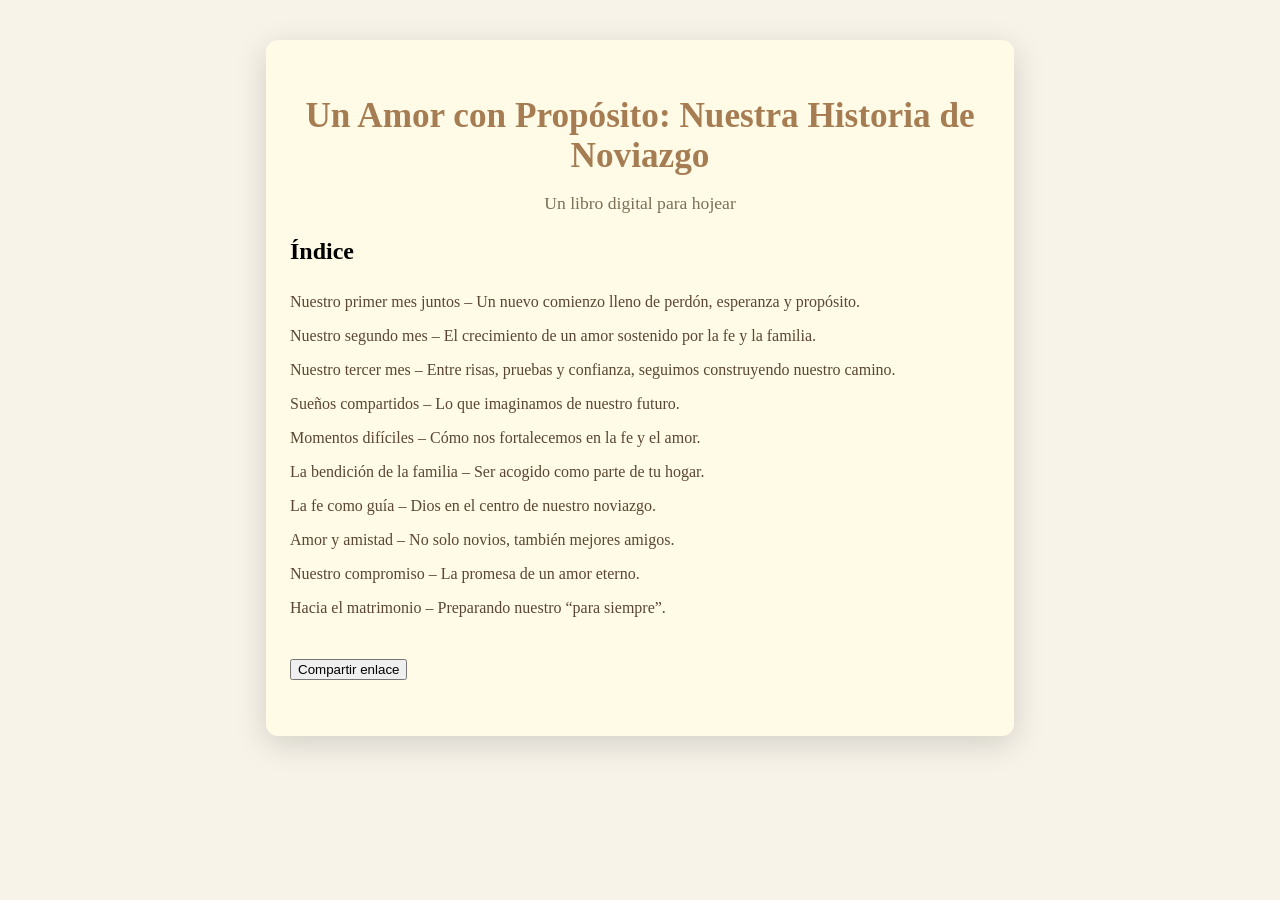
<file: libro/index.html>
<!DOCTYPE html>
<html lang="es">
<head>
    <meta charset="UTF-8">
    <meta name="viewport" content="width=device-width, initial-scale=1.0">
    <title>Un Amor con Propósito: Nuestra Historia de Noviazgo</title>
    <!-- FLAG1: CTF{w3lc0me_t0_th3_hunt} -->
    <meta name="x-ctf-hint" content="Q29uc29sZSBpcyB5b3VyIGZyaWVuZA==">
    <link rel="stylesheet" href="assets/style.css">
</head>
<body>
    <div class="book-container" data-secret="RkxBRzM6IENURntsMG9rMW5nX2QzM3Azcl9uMHd9">
        <div class="book-header">
            <h1>Un Amor con Propósito: Nuestra Historia de Noviazgo</h1>
            <p class="subtitle">Un libro digital para hojear</p>
            <!-- The real story starts with inspection -->
        </div>
        <div class="book-index" id="book-index" style="display:block;">
            <h2>Índice</h2>
            <ul>
                <li data-page="0">Nuestro primer mes juntos – Un nuevo comienzo lleno de perdón, esperanza y propósito.</li>
                <li data-page="1">Nuestro segundo mes – El crecimiento de un amor sostenido por la fe y la familia.</li>
                <li data-page="2">Nuestro tercer mes – Entre risas, pruebas y confianza, seguimos construyendo nuestro camino.</li>
                <li data-page="3">Sueños compartidos – Lo que imaginamos de nuestro futuro.</li>
                <li data-page="4">Momentos difíciles – Cómo nos fortalecemos en la fe y el amor.</li>
                <li data-page="5">La bendición de la familia – Ser acogido como parte de tu hogar.</li>
                <li data-page="6">La fe como guía – Dios en el centro de nuestro noviazgo.</li>
                <li data-page="7">Amor y amistad – No solo novios, también mejores amigos.</li>
                <li data-page="8">Nuestro compromiso – La promesa de un amor eterno.</li>
                <li data-page="9">Hacia el matrimonio – Preparando nuestro “para siempre”.</li>
            </ul>
            <button id="copy-link-index" style="margin-top:18px;">Compartir enlace</button>
            <span id="copy-msg-index" style="display:none; margin-left:12px; color:#a67c52; font-weight:bold;">¡Enlace copiado!</span>
        </div>
        <div class="book-pages" id="book-pages" style="display:none;">
            <!-- Aquí se mostrarán las páginas del libro -->
        </div>
        <div class="book-navigation" id="book-navigation" style="display:none;">
            <button id="prev-page" disabled>Anterior</button>
            <button id="next-page">Siguiente</button>
            <button id="back-index">Índice</button>
            <button id="copy-link">Compartir enlace</button>
            <span id="copy-msg" style="display:none; margin-left:12px; color:#a67c52; font-weight:bold;">¡Enlace copiado!</span>
        </div>
    </div>
    <!-- 
        Congratulations on finding the HTML comments!
        Next challenge: Check the network tab carefully
        Hint: Sometimes the answer is in the styles...
    -->
    <script src="assets/script.js"></script>
</body>
</html>
</file>
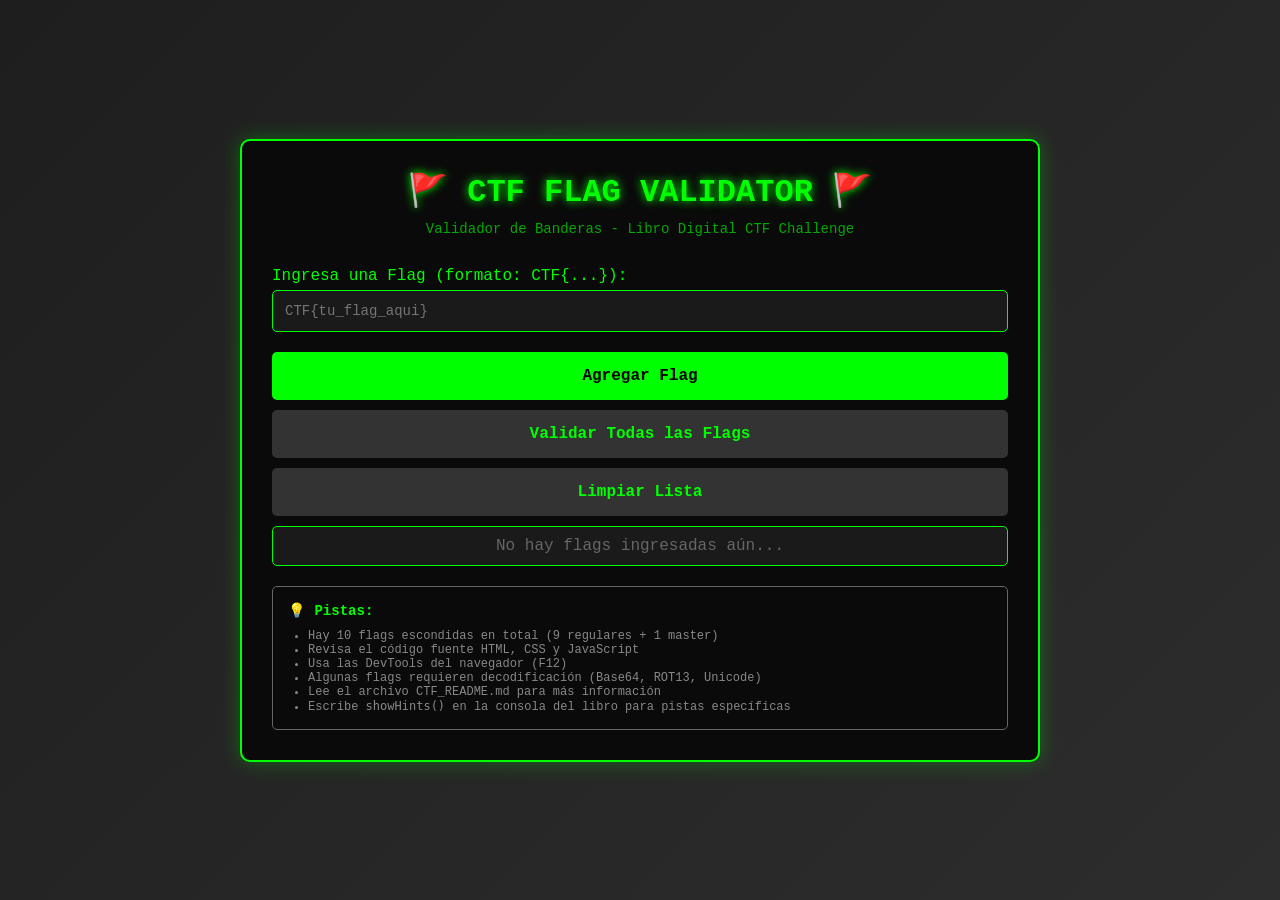
<file: ctf-validator.html>
<!DOCTYPE html>
<html lang="es">
<head>
    <meta charset="UTF-8">
    <meta name="viewport" content="width=device-width, initial-scale=1.0">
    <title>CTF Flag Validator</title>
    <style>
        * {
            margin: 0;
            padding: 0;
            box-sizing: border-box;
        }
        
        body {
            font-family: 'Courier New', monospace;
            background: linear-gradient(135deg, #1e1e1e 0%, #2d2d2d 100%);
            color: #00ff00;
            min-height: 100vh;
            padding: 20px;
            display: flex;
            justify-content: center;
            align-items: center;
        }
        
        .container {
            max-width: 800px;
            width: 100%;
            background: #0a0a0a;
            border: 2px solid #00ff00;
            border-radius: 10px;
            padding: 30px;
            box-shadow: 0 0 20px rgba(0, 255, 0, 0.3);
        }
        
        h1 {
            text-align: center;
            margin-bottom: 10px;
            text-shadow: 0 0 10px #00ff00;
            animation: glow 2s ease-in-out infinite alternate;
        }
        
        @keyframes glow {
            from { text-shadow: 0 0 5px #00ff00, 0 0 10px #00ff00; }
            to { text-shadow: 0 0 10px #00ff00, 0 0 20px #00ff00, 0 0 30px #00ff00; }
        }
        
        .subtitle {
            text-align: center;
            color: #00aa00;
            margin-bottom: 30px;
            font-size: 14px;
        }
        
        .input-group {
            margin-bottom: 20px;
        }
        
        .input-group label {
            display: block;
            margin-bottom: 5px;
            color: #00ff00;
        }
        
        .input-group input {
            width: 100%;
            padding: 12px;
            background: #1a1a1a;
            border: 1px solid #00ff00;
            border-radius: 5px;
            color: #00ff00;
            font-family: 'Courier New', monospace;
            font-size: 14px;
        }
        
        .input-group input:focus {
            outline: none;
            box-shadow: 0 0 10px rgba(0, 255, 0, 0.5);
        }
        
        .flag-list {
            max-height: 200px;
            overflow-y: auto;
            background: #1a1a1a;
            border: 1px solid #00ff00;
            border-radius: 5px;
            padding: 10px;
            margin-bottom: 20px;
        }
        
        .flag-item {
            padding: 8px;
            margin: 5px 0;
            background: #0a0a0a;
            border-left: 3px solid #00ff00;
            display: flex;
            justify-content: space-between;
            align-items: center;
        }
        
        .flag-item.correct {
            border-left-color: #00ff00;
            background: #0a2a0a;
        }
        
        .flag-item.incorrect {
            border-left-color: #ff0000;
            color: #ff0000;
            background: #2a0a0a;
        }
        
        .btn {
            width: 100%;
            padding: 15px;
            background: #00ff00;
            color: #000;
            border: none;
            border-radius: 5px;
            font-size: 16px;
            font-weight: bold;
            cursor: pointer;
            font-family: 'Courier New', monospace;
            transition: all 0.3s;
            margin-bottom: 10px;
        }
        
        .btn:hover {
            background: #00cc00;
            box-shadow: 0 0 20px rgba(0, 255, 0, 0.5);
        }
        
        .btn-secondary {
            background: #333;
            color: #00ff00;
        }
        
        .btn-secondary:hover {
            background: #444;
        }
        
        .results {
            margin-top: 20px;
            padding: 20px;
            background: #1a1a1a;
            border: 2px solid #00ff00;
            border-radius: 5px;
            display: none;
        }
        
        .results.show {
            display: block;
        }
        
        .results h2 {
            color: #00ff00;
            margin-bottom: 15px;
            text-align: center;
        }
        
        .stat {
            display: flex;
            justify-content: space-between;
            padding: 10px;
            margin: 5px 0;
            background: #0a0a0a;
            border-left: 3px solid #00ff00;
        }
        
        .rank {
            text-align: center;
            font-size: 24px;
            margin: 20px 0;
            padding: 20px;
            background: #0a0a0a;
            border: 2px solid #00ff00;
            border-radius: 5px;
        }
        
        .rank.novice { border-color: #888; color: #888; }
        .rank.junior { border-color: #00ff00; color: #00ff00; }
        .rank.expert { border-color: #00aaff; color: #00aaff; }
        .rank.master { border-color: #ffd700; color: #ffd700; }
        
        .hints {
            margin-top: 20px;
            padding: 15px;
            background: #0a0a0a;
            border: 1px solid #666;
            border-radius: 5px;
            color: #888;
            font-size: 12px;
        }
        
        .hints h3 {
            color: #00ff00;
            margin-bottom: 10px;
        }
        
        .terminal-cursor {
            animation: blink 1s infinite;
        }
        
        @keyframes blink {
            0%, 50% { opacity: 1; }
            51%, 100% { opacity: 0; }
        }
    </style>
</head>
<body>
    <div class="container">
        <h1>🚩 CTF FLAG VALIDATOR 🚩</h1>
        <p class="subtitle">Validador de Banderas - Libro Digital CTF Challenge</p>
        
        <div class="input-group">
            <label for="flag-input">Ingresa una Flag (formato: CTF{...}):</label>
            <input type="text" id="flag-input" placeholder="CTF{tu_flag_aqui}" autocomplete="off">
        </div>
        
        <button class="btn" onclick="addFlag()">Agregar Flag</button>
        <button class="btn btn-secondary" onclick="validateAll()">Validar Todas las Flags</button>
        <button class="btn btn-secondary" onclick="clearFlags()">Limpiar Lista</button>
        
        <div class="flag-list" id="flag-list">
            <p style="text-align: center; color: #666;">No hay flags ingresadas aún...</p>
        </div>
        
        <div class="results" id="results">
            <h2>📊 RESULTADOS <span class="terminal-cursor">_</span></h2>
            <div class="stat">
                <span>Flags Correctas:</span>
                <span id="correct-count">0</span>
            </div>
            <div class="stat">
                <span>Flags Incorrectas:</span>
                <span id="incorrect-count">0</span>
            </div>
            <div class="stat">
                <span>Puntuación Total:</span>
                <span id="total-score">0</span>
            </div>
            <div class="rank" id="rank">
                Rango: Desconocido
            </div>
            <div id="master-flag" style="display: none; text-align: center; margin-top: 20px; padding: 20px; background: linear-gradient(45deg, #ffd700, #ffed4e); color: #000; border-radius: 10px; font-weight: bold; font-size: 18px;">
                🏆 ¡MASTER FLAG DESBLOQUEADA! 🏆<br>
                <span id="master-flag-text"></span>
            </div>
        </div>
        
        <div class="hints">
            <h3>💡 Pistas:</h3>
            <ul style="margin-left: 20px; margin-top: 10px;">
                <li>Hay 10 flags escondidas en total (9 regulares + 1 master)</li>
                <li>Revisa el código fuente HTML, CSS y JavaScript</li>
                <li>Usa las DevTools del navegador (F12)</li>
                <li>Algunas flags requieren decodificación (Base64, ROT13, Unicode)</li>
                <li>Lee el archivo CTF_README.md para más información</li>
                <li>Escribe <code>showHints()</code> en la consola del libro para pistas específicas</li>
            </ul>
        </div>
    </div>
    
    <script>
        const correctFlags = [
            { flag: 'CTF{w3lc0me_t0_th3_hunt}', points: 10, name: 'FLAG 1 - HTML Comments' },
            { flag: 'CTF{css_1s_n0t_just_f0r_styl1ng}', points: 10, name: 'FLAG 2 - CSS Comments' },
            { flag: 'CTF{l0ok1ng_d33p3r_n0w}', points: 10, name: 'FLAG 3 - Base64 Data' },
            { flag: 'CTF{c0ns0l3_l0gg1ng_s3cr3ts}', points: 20, name: 'FLAG 4 - Console Log' },
            { flag: 'CTF{un1c0d3_m4st3r}', points: 20, name: 'FLAG 5 - Unicode Encoding' },
            { flag: 'CTF{j4v4scr1pt_0bfusc4t10n}', points: 20, name: 'FLAG 6 - JS Obfuscation' },
            { flag: 'CTF{url_p4r4m3t3rs_unl0ck3d}', points: 20, name: 'FLAG 7 - URL Parameters' },
            { flag: 'CTF{k0n4m1_c0d3_m4st3r}', points: 30, name: 'FLAG 8 - Konami Code' },
            { flag: 'CTF{l33t_t1m3_h4ck3r}', points: 30, name: 'FLAG 9 - Leet Time' }
        ];
        
        const masterFlag = { flag: 'CTF{gr4nd_m4st3r_cyb3r_h4ck3r_2024}', points: 100, name: 'FLAG 10 - Master Flag' };
        
        let enteredFlags = [];
        
        function addFlag() {
            const input = document.getElementById('flag-input');
            const flag = input.value.trim();
            
            if (!flag) {
                alert('Por favor ingresa una flag');
                return;
            }
            
            if (!flag.startsWith('CTF{') || !flag.endsWith('}')) {
                alert('Formato inválido. Debe ser: CTF{...}');
                return;
            }
            
            if (enteredFlags.some(f => f.flag === flag)) {
                alert('Esta flag ya fue ingresada');
                return;
            }
            
            const isCorrect = correctFlags.some(f => f.flag === flag) || flag === masterFlag.flag;
            const flagInfo = correctFlags.find(f => f.flag === flag) || (flag === masterFlag.flag ? masterFlag : null);
            
            enteredFlags.push({
                flag: flag,
                correct: isCorrect,
                points: flagInfo ? flagInfo.points : 0,
                name: flagInfo ? flagInfo.name : 'Flag desconocida'
            });
            
            updateFlagList();
            input.value = '';
            input.focus();
        }
        
        function updateFlagList() {
            const list = document.getElementById('flag-list');
            if (enteredFlags.length === 0) {
                list.innerHTML = '<p style="text-align: center; color: #666;">No hay flags ingresadas aún...</p>';
                return;
            }
            
            list.innerHTML = enteredFlags.map((f, i) => `
                <div class="flag-item ${f.correct ? 'correct' : 'incorrect'}">
                    <span>${f.correct ? '✓' : '✗'} ${f.flag}</span>
                    <span>${f.correct ? `+${f.points} pts` : '0 pts'}</span>
                </div>
            `).join('');
        }
        
        function validateAll() {
            if (enteredFlags.length === 0) {
                alert('No hay flags para validar');
                return;
            }
            
            const correctCount = enteredFlags.filter(f => f.correct).length;
            const incorrectCount = enteredFlags.filter(f => !f.correct).length;
            const totalScore = enteredFlags.reduce((sum, f) => sum + (f.correct ? f.points : 0), 0);
            
            document.getElementById('correct-count').textContent = correctCount;
            document.getElementById('incorrect-count').textContent = incorrectCount;
            document.getElementById('total-score').textContent = totalScore;
            
            const rankElement = document.getElementById('rank');
            let rankText = '';
            let rankClass = '';
            
            if (totalScore >= 270) {
                rankText = '👑 MAESTRO CTF 👑';
                rankClass = 'master';
            } else if (totalScore >= 190) {
                rankText = '🛡️ EXPERTO EN SEGURIDAD 🛡️';
                rankClass = 'expert';
            } else if (totalScore >= 100) {
                rankText = '💻 HACKER JUNIOR 💻';
                rankClass = 'junior';
            } else {
                rankText = '🌱 NOVATO 🌱';
                rankClass = 'novice';
            }
            
            rankElement.textContent = rankText;
            rankElement.className = 'rank ' + rankClass;
            
            // Check if all 9 regular flags are found
            const regularFlags = enteredFlags.filter(f => 
                correctFlags.some(cf => cf.flag === f.flag)
            );
            
            if (regularFlags.length === 9 && regularFlags.every(f => f.correct)) {
                const masterFlagDiv = document.getElementById('master-flag');
                const masterFlagText = document.getElementById('master-flag-text');
                masterFlagDiv.style.display = 'block';
                masterFlagText.textContent = masterFlag.flag;
                
                console.log('%c🎊 ¡FELICITACIONES! 🎊', 'color: gold; font-size: 24px; font-weight: bold;');
                console.log('%cHas encontrado todas las 9 flags regulares!', 'color: gold; font-size: 16px;');
                console.log('%cAquí está tu MASTER FLAG:', 'color: gold; font-size: 16px;');
                console.log('%c' + masterFlag.flag, 'color: gold; font-size: 20px; font-weight: bold;');
                console.log('%cAgrega esta flag al validador para completar el desafío al 100%!', 'color: gold;');
            }
            
            document.getElementById('results').classList.add('show');
        }
        
        function clearFlags() {
            if (confirm('¿Estás seguro de que quieres limpiar todas las flags?')) {
                enteredFlags = [];
                updateFlagList();
                document.getElementById('results').classList.remove('show');
            }
        }
        
        // Allow Enter key to submit
        document.getElementById('flag-input').addEventListener('keypress', function(e) {
            if (e.key === 'Enter') {
                addFlag();
            }
        });
        
        // Display welcome message
        console.log('%c🚩 CTF FLAG VALIDATOR 🚩', 'color: #00ff00; font-size: 20px; font-weight: bold;');
        console.log('%cBienvenido al validador de flags del Libro Digital CTF', 'color: #00ff00;');
        console.log('%cIngresa las flags que encuentres para validarlas y calcular tu puntuación.', 'color: #00aa00;');
    </script>
</body>
</html>
</file>
<file: libro/assets/style.css>
/* FLAG2: CTF{css_1s_n0t_just_f0r_styl1ng} */
/* Hint for next: Pm5yaWNodGV0IGFiIHF2ZXJnZ2VyZnB1bmdlcmEgNDU= */
body {
    background: #f7f3e9;
    font-family: 'Georgia', serif;
    margin: 0;
    padding: 0;
}
.book-container {
    max-width: 700px;
    margin: 40px auto;
    background: #fffbe6;
    box-shadow: 0 8px 32px rgba(0,0,0,0.15);
    border-radius: 12px;
    padding: 32px 24px;
    position: relative;
}
.book-header {
    text-align: center;
    margin-bottom: 24px;
}
.book-header h1 {
    font-size: 2.2em;
    margin-bottom: 8px;
    color: #a67c52;
}
.subtitle {
    font-size: 1.1em;
    color: #7c6f57;
}
.book-index {
    margin-bottom: 24px;
}
.book-index ul {
    list-style: none;
    padding: 0;
}
.book-index li {
    padding: 8px 0;
    cursor: pointer;
    color: #5a4632;
    transition: background 0.2s;
}
.book-index li:hover {
    background: #f0e6d2;
}
.book-pages {
    min-height: 220px;
    margin-bottom: 24px;
    padding: 24px;
    background: #fff;
    border-radius: 8px;
    box-shadow: 0 2px 8px rgba(166,124,82,0.08);
    font-size: 1.15em;
    color: #4b3a24;
    line-height: 1.7;
    transition: box-shadow 0.3s;
}
.book-navigation {
    display: flex;
    justify-content: space-between;
}
.book-navigation button {
    background: #a67c52;
    color: #fff;
    border: none;
    padding: 10px 24px;
    border-radius: 6px;
    font-size: 1em;
    cursor: pointer;
    transition: background 0.2s;
}
.book-navigation button:disabled {
    background: #e0d3b8;
    cursor: not-allowed;
}
.book-navigation button:hover:not(:disabled) {
    background: #7c5a36;
}

/* Hidden challenge for advanced users */
.ctf-hidden::before {
    content: "\0046\004c\0041\0047\0035\003a\0020\0043\0054\0046\007b\0075\006e\0031\0063\0030\0064\0033\005f\006d\0034\0073\0074\0033\0072\007d";
    display: none;
}
</file>
